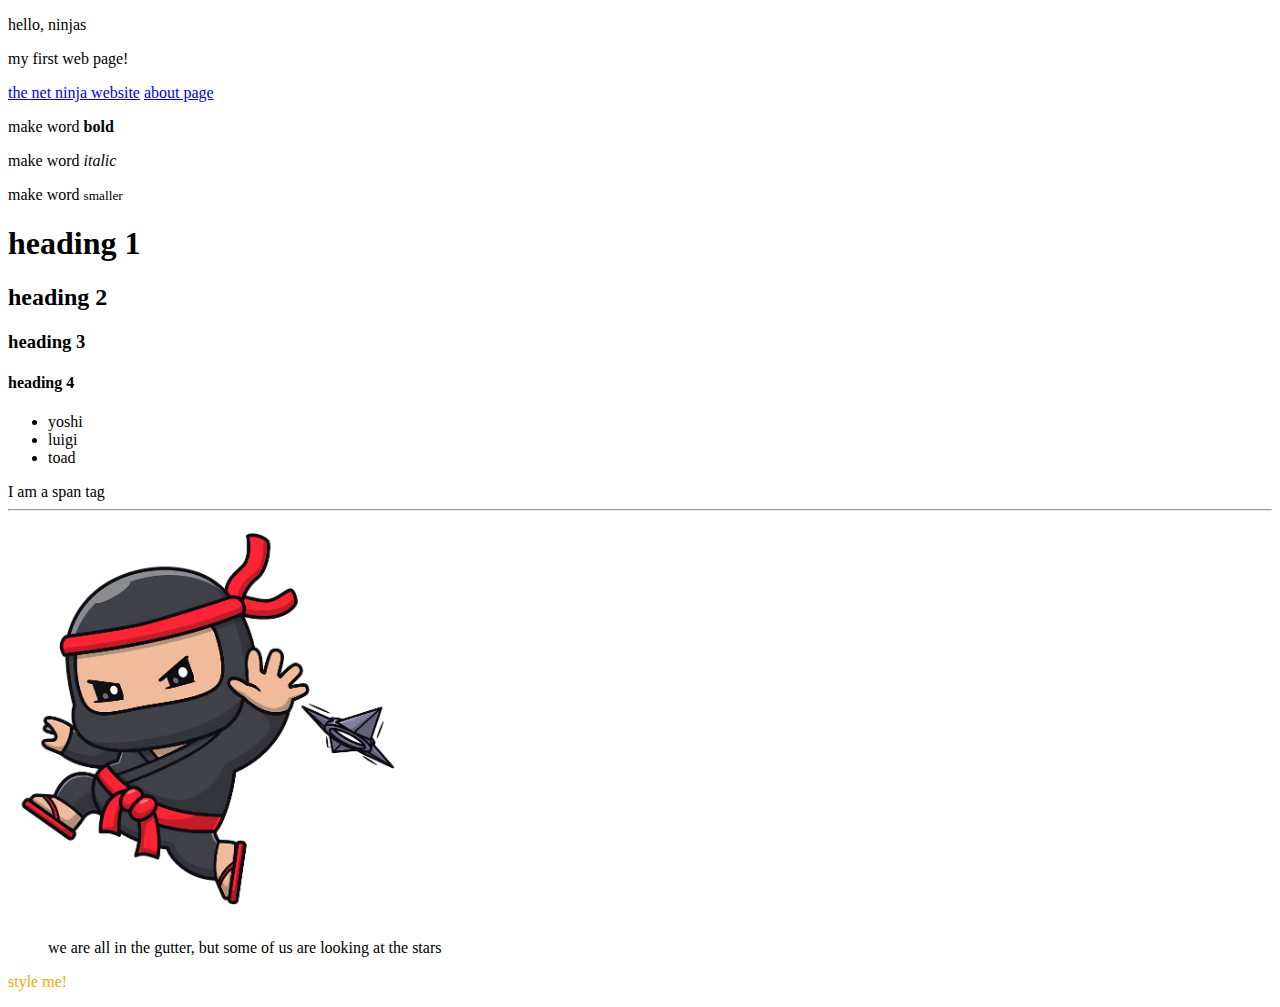
<file: Lab1_HTML Basics/index.html>
<!DOCTYPE html>
<html>

<!-- tab -->
<head>
    <title>Learning HTML</title>
</head>

<!-- content -->
<body>

    <div> <!-- division tag -->
        <p>hello, ninjas</p> <!-- paragraph tag -->
        <p>my first web page!</p>
        <a href="https://www.thenetninja.co.uk">the net ninja website</a> <!-- anchor tag -->
        <a href="about.html">about page</a>
    </div>
        
    <div>
        <p>make word <strong>bold</strong></p>
        <p>make word <em>italic</em></p> <!-- emphasize -->
        <p>make word <small>smaller</small></p>
    </div>

    <!-- heading 1 to 6 -->
    <div>
        <h1>heading 1</h1>
        <h2>heading 2</h2>
        <h3>heading 3</h3>
        <h4>heading 4</h4>
    </div>
    
    <div>
        <ul>
            <li>yoshi</li> <!-- list item -->
            <li>luigi</li>
            <li>toad</li>
        </ul> <!-- unordered list (ol for ordered list)-->
    </div>

    <span>I am a span tag</span> <!-- add CSS/JavaScript hook -->
    
    <!-- no closing tag-->
    <br> <!-- next line (\n) -->
    <hr> <!-- horizontal rule -->
    
    <!-- tag with attributes (including anchor tag) -->
    <img src="img/ninja.png" alt="a picture of a ninja" 
    style="width:400px;height:400px;"> <!-- or width="400" height="400" -->
    <blockquote cite="http://www.oscarwildsite.com">
        we are all in the gutter, but some of us are looking at the stars
    </blockquote>
    <p style="color: orange;">style me!</p>
</body>
</html>
</file>
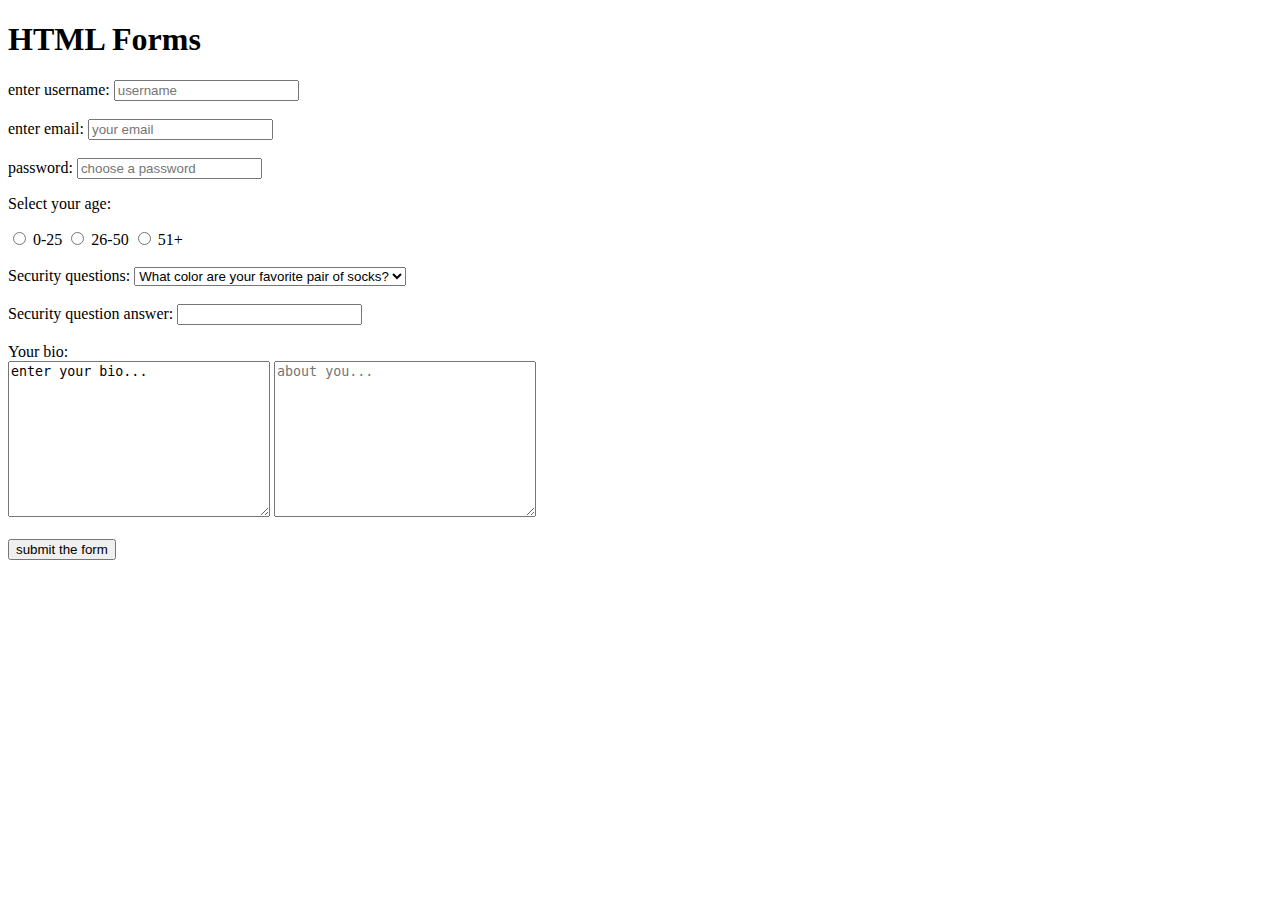
<file: Lab2_HTML Forms/index.html>
<!DOCTYPE html>
<html>
<head>
    <title>HTML Forms</title>
</head>
<body>
    
    <h1>HTML Forms</h1>
    <form>
        <label for="username">enter username:</label>
        <input type="text" id="username" name="username" placeholder="username" required> 
        <!-- required: must enter value before submit form-->
        <!-- id for Javascript; name for PHP -->
        <br><br>
        <label for="email">enter email:</label>
        <input type="email" id="email" name="email" placeholder="your email" required>
        <br><br>
        <label for="password">password:</label>
        <input type="password" id="password" name="password" placeholder="choose a password" required>
        
        <p>Select your age:</p>

        <input type="radio" name="age" value="0-25" id="option-1">
        <label for="option-1">0-25</label>
        <input type="radio" name="age" value="26-50" id="option-2">
        <label for="option-2">26-50</label>
        <input type="radio" name="age" value="51+" id="option-3">
        <label for="option-3">51+</label>

        <br><br>
        
        <!-- dropdown -->
        <label for="question">Security questions:</label>
        <select name="question" id="question">
            <option value="q1">What color are your favorite pair of socks?</option>
            <option value="q2">If you could be a vegetable, what it be?</option>
            <option value="q3">What is your best ever security question?</option>
        </select>

        <br><br>

        <label for="answer">Security question answer:</label>
        <input type="text" name="answer" id="answer">

        <br><br>

        <label for="bio">Your bio:</label><br>
        <textarea name="bio" id="bio" cols="30" rows="10">enter your bio...</textarea>
        <!-- placeholder: initialize (will auto delete after typing in)-->
        <textarea name="bio" id="bio" cols="30" rows="10" placeholder="about you..."></textarea>

        <br><br>

        <input type="submit" value="submit the form">

    </form>

</body>
</html>
</file>
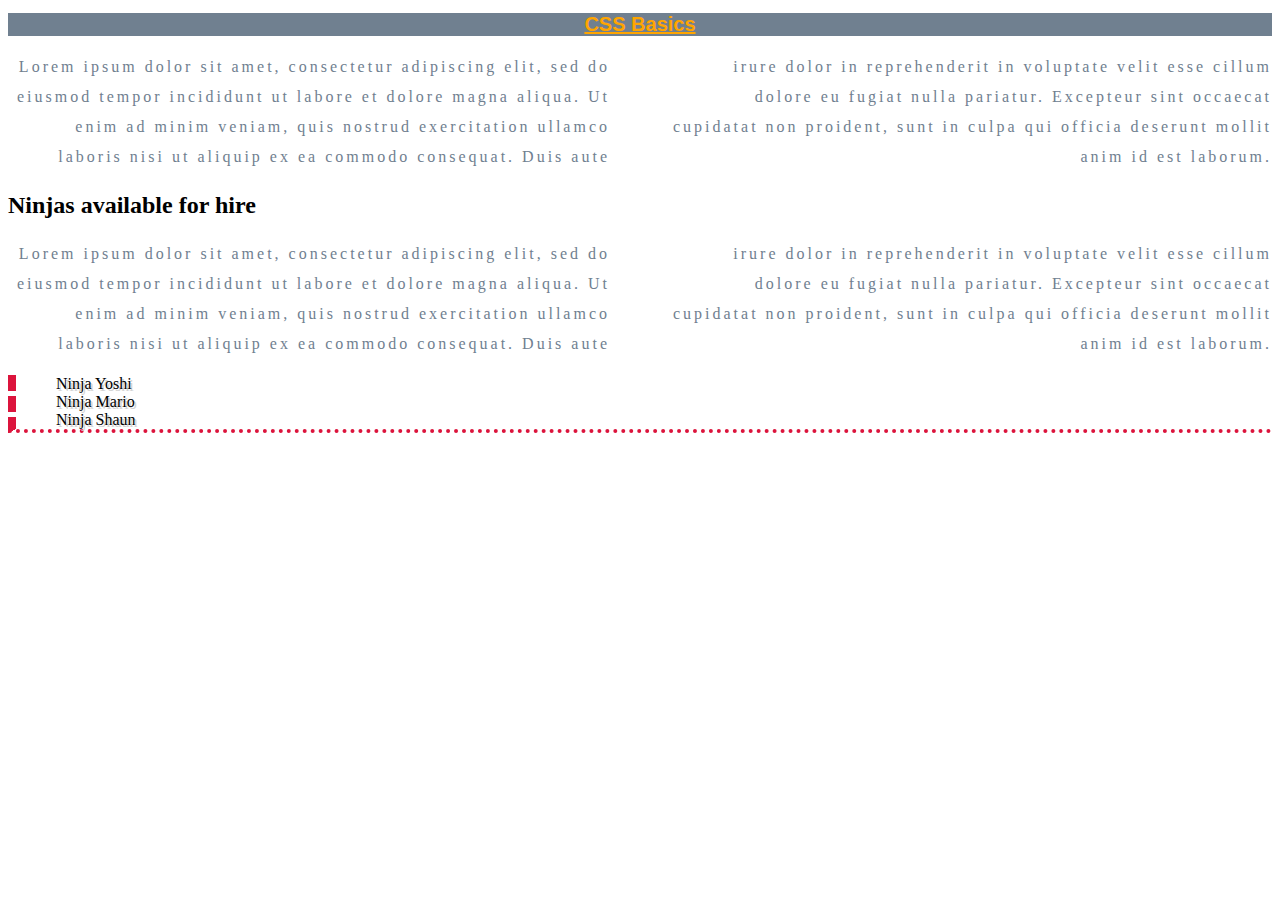
<file: Lab3_CSS Basics 1/index.html>
<!DOCTYPE html>
<html>
<head>
    <!-- CSS style -->
    <!-- <style>
        h1 {
            color: orange;
        }
        p {
            color: slategray;
        }
    </style> -->
    <!-- include style tag in every html file or create a external stylesheet (css file) -->
    <link rel="stylesheet" href="styles.css">
    <title>CSS Basics</title>
</head>
<body>

    <h1>CSS Basics</h1>

    <p>Lorem ipsum dolor sit amet, consectetur adipiscing elit, sed do eiusmod tempor incididunt ut labore et dolore magna aliqua. Ut enim ad minim veniam, quis nostrud exercitation ullamco laboris nisi ut aliquip ex ea commodo consequat. Duis aute irure dolor in reprehenderit in voluptate velit esse cillum dolore eu fugiat nulla pariatur. Excepteur sint occaecat cupidatat non proident, sunt in culpa qui officia deserunt mollit anim id est laborum.</p>
    
    <div>
        <h2>Ninjas available for hire</h2>
        <p>Lorem ipsum dolor sit amet, consectetur adipiscing elit, sed do eiusmod tempor incididunt ut labore et dolore magna aliqua. Ut enim ad minim veniam, quis nostrud exercitation ullamco laboris nisi ut aliquip ex ea commodo consequat. Duis aute irure dolor in reprehenderit in voluptate velit esse cillum dolore eu fugiat nulla pariatur. Excepteur sint occaecat cupidatat non proident, sunt in culpa qui officia deserunt mollit anim id est laborum.</p>
        <ul>
            <li>Ninja Yoshi</li> 
            <li>Ninja Mario</li>
            <li>Ninja Shaun</li>
        </ul>
    </div>

</body>
</html>
</file>
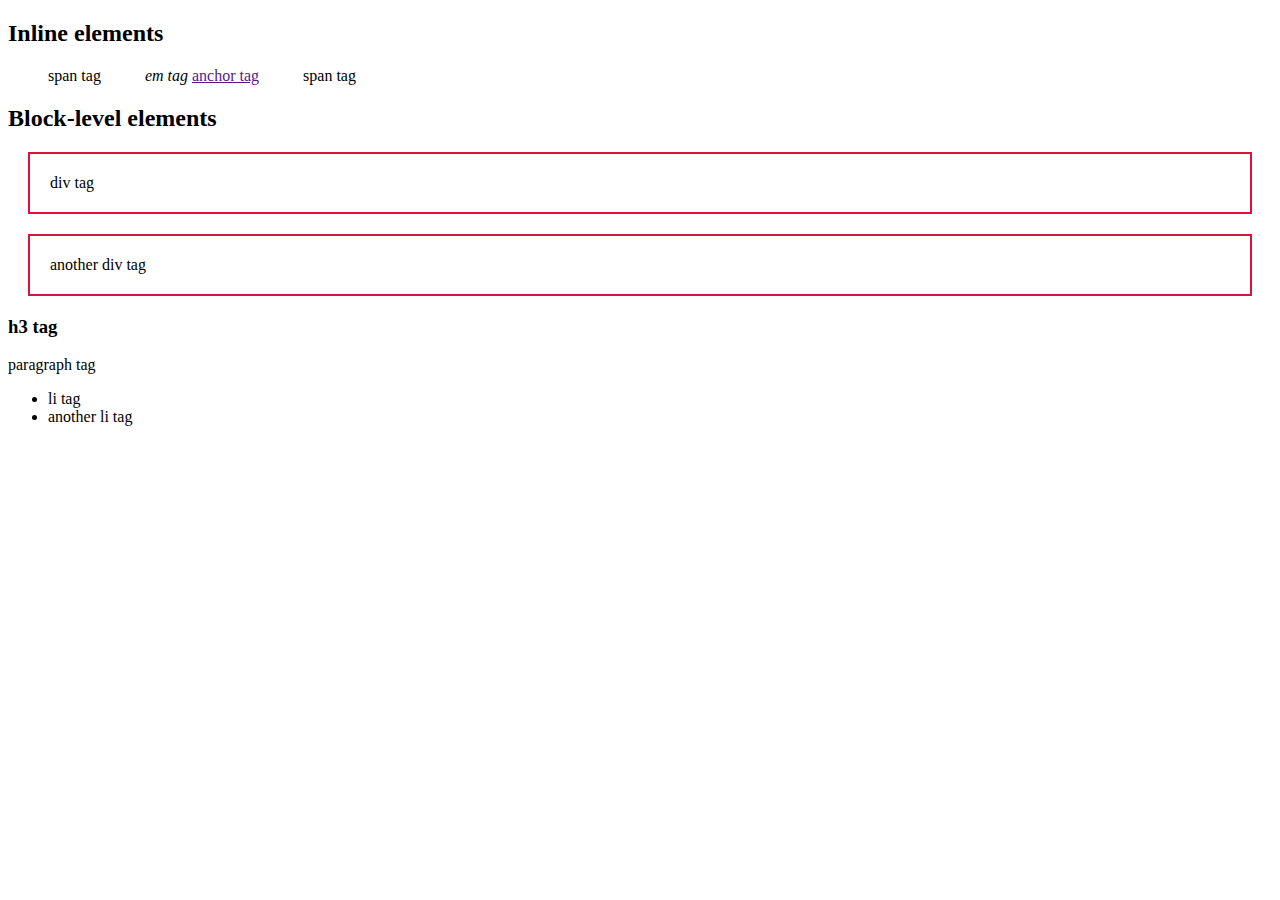
<file: Lab4_CSS Basics 2/index.html>
<!DOCTYPE html>
<html>
<head>
    <link rel="stylesheet" href="styles.css">
    <title>CSS Basics</title>
</head>
<body>

    <h2>Inline elements</h2>

    <span>span tag</span>
    <em>em tag</em>
    <a href="">anchor tag</a>
    <span>span tag</span>

    <h2>Block-level elements</h2>

    <div>div tag</div>
    <div>another div tag</div>
    <h3>h3 tag</h3>
    <p>paragraph tag</p>
    <ul>
        <li>li tag</li>
        <li>another li tag</li>
    </ul>

</body>
</html>
</file>
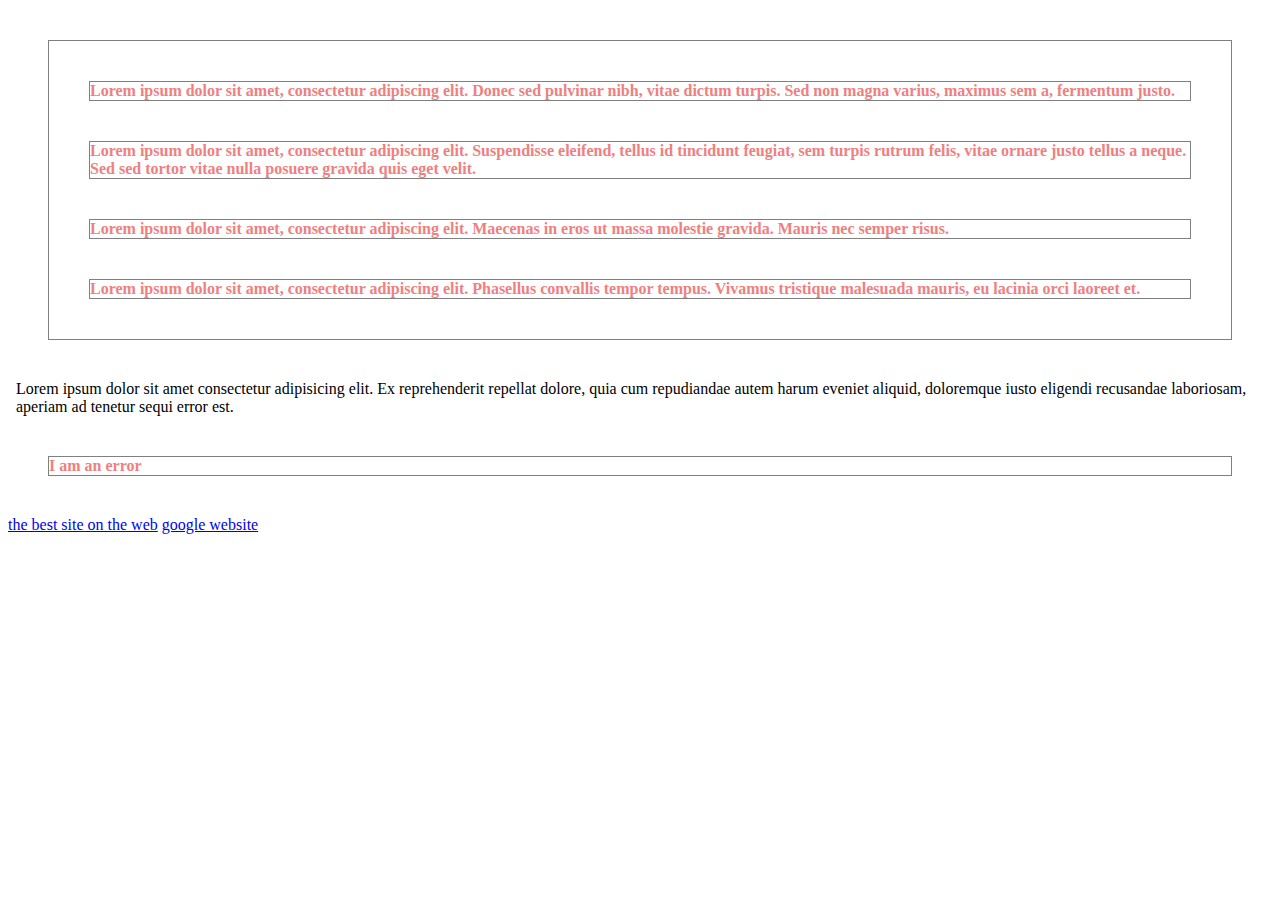
<file: Lab5_CSS Classes & Selectors/index.html>
<!DOCTYPE html>
<html>
<head>
    <link rel="stylesheet" href="styles.css">
    <title>CSS Basics</title>
</head>
<body>

    <!-- id must be unique (if id used in div tag, p tag cannot use the same id) -->
    <div id="content">

        <p>Lorem ipsum dolor sit amet, consectetur adipiscing elit. Donec sed pulvinar nibh, vitae dictum turpis. Sed non magna varius, maximus sem a, fermentum justo.</p>
        
        <p class="error">Lorem ipsum dolor sit amet, consectetur adipiscing elit. Suspendisse eleifend, tellus id tincidunt feugiat, sem turpis rutrum felis, vitae ornare justo tellus a neque. Sed sed tortor vitae nulla posuere gravida quis eget velit.</p>

        <p class="success">Lorem ipsum dolor sit amet, consectetur adipiscing elit. Maecenas in eros ut massa molestie gravida. Mauris nec semper risus.</p>

        <!-- 2 classes -->
        <p class="success feedback">Lorem ipsum dolor sit amet, consectetur adipiscing elit. Phasellus convallis tempor tempus. Vivamus tristique malesuada mauris, eu lacinia orci laoreet et.</p>

    </div>

    <p>Lorem ipsum dolor sit amet consectetur adipisicing elit. Ex reprehenderit repellat dolore, quia cum repudiandae autem harum eveniet aliquid, doloremque iusto eligendi recusandae laboriosam, aperiam ad tenetur sequi error est.</p>
    
    <div class="error">I am an error</div>

    <a href="https://www.thenetninja.co.uk">the best site on the web</a>
    <a href="https://www.google.com">google website</a>

</body>
</html>
</file>
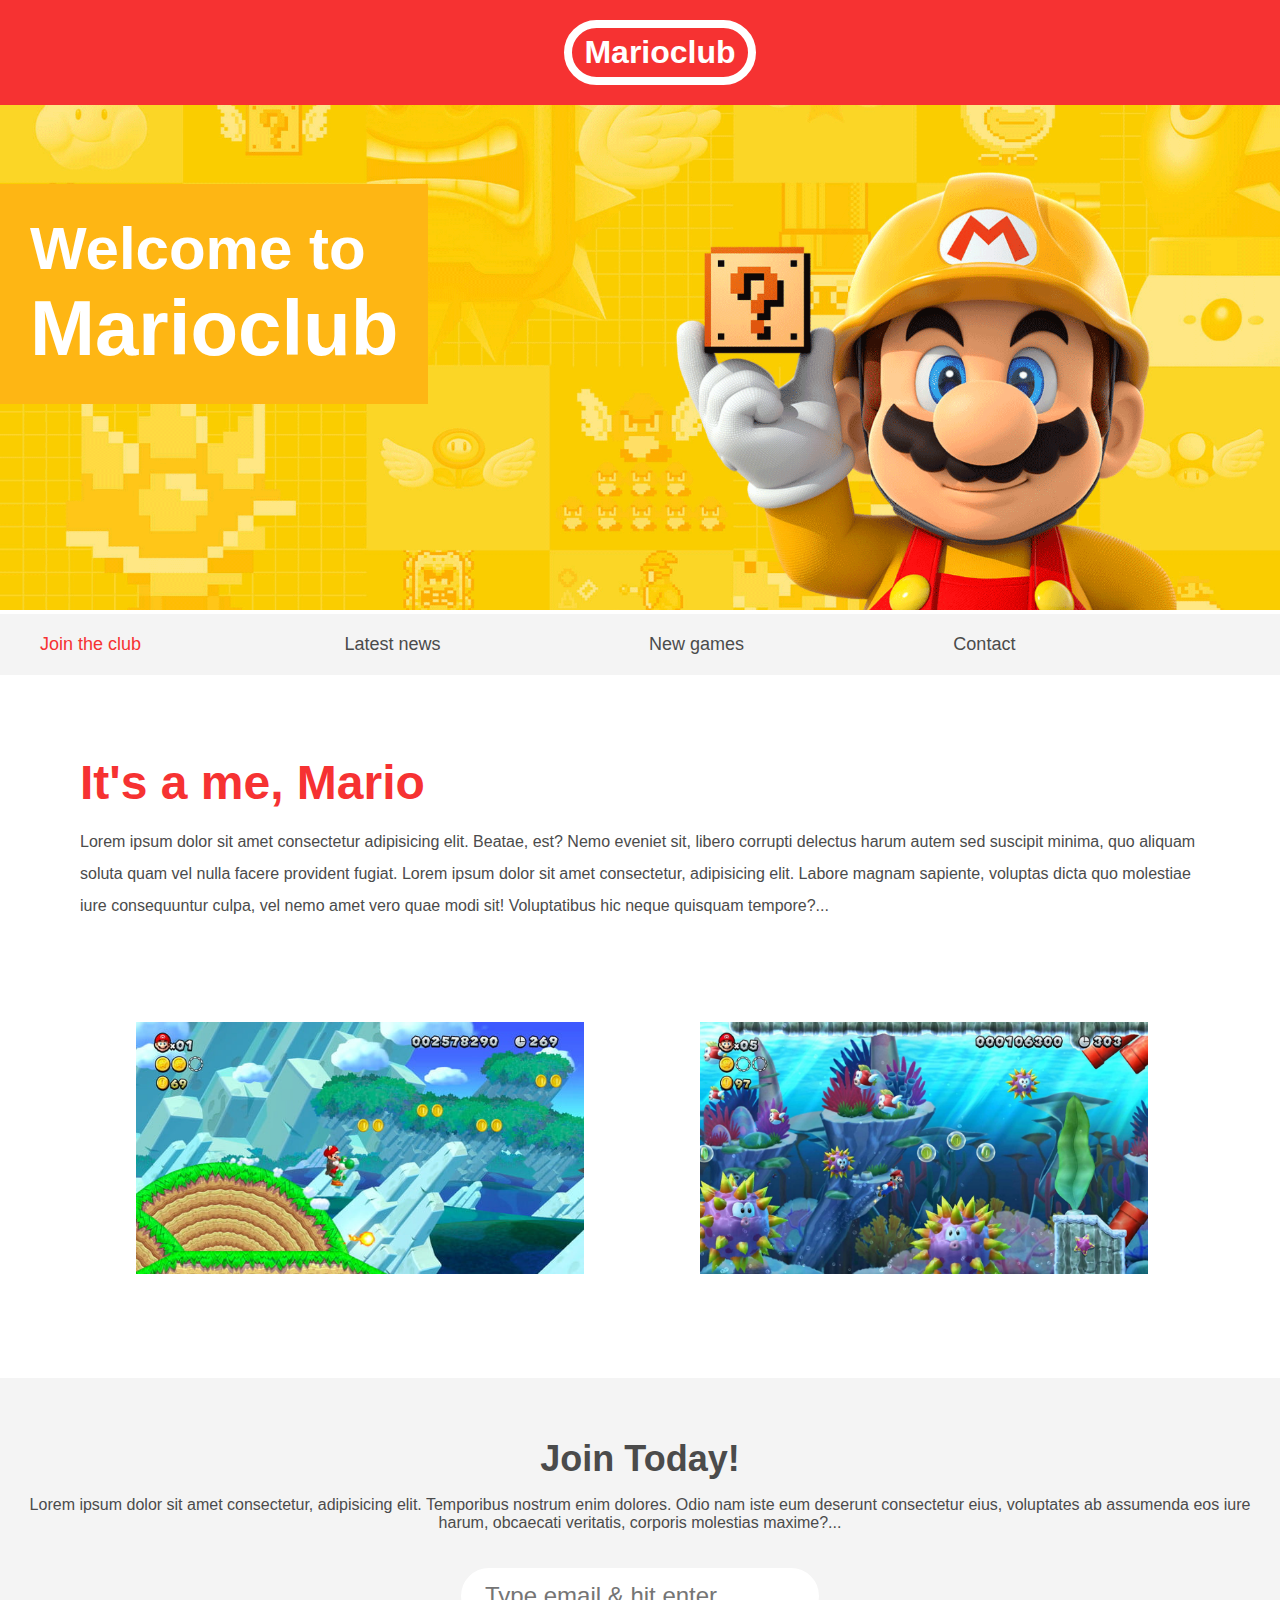
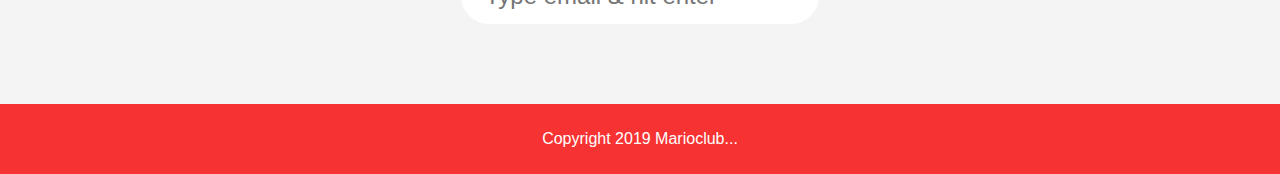
<file: Marioclub/index.html>
<!DOCTYPE html>
<html>
<head>
    <!-- Media Queries, Viewport -->
    <meta name="viewport" content="width=device-width, initial-scale=1.0">
    <link rel="stylesheet" href="styles.css">
    <title>Marioclub</title>
</head>
<body>
    
    <header>
        <h1>Marioclub</h1>
    </header>
    <section class="banner">
        <img src="img/banner.png" alt="marioclub welcome banner">
        <div class="welcome">
            <h2>Welcome to <br><span>Marioclub</span></h2>
        </div>
    </section>
    <nav class="main-nav">
        <ul>
            <li><a href="/join.html" class="join">Join the club</a></li>
            <li><a href="/news.html">Latest news</a></li>
            <li><a href="/games.html">New games</a></li>
            <li><a href="/contact.html">Contact</a></li>
        </ul>
    </nav>
    <main>
        <article>
            <h2>It's a me, Mario</h2>
            <p>Lorem ipsum dolor sit amet consectetur adipisicing elit. Beatae, est? Nemo eveniet sit, libero corrupti delectus harum autem sed suscipit minima, quo aliquam soluta quam vel nulla facere provident fugiat. Lorem ipsum dolor sit amet consectetur, adipisicing elit. Labore magnam sapiente, voluptas dicta quo molestiae iure consequuntur culpa, vel nemo amet vero quae modi sit! Voluptatibus hic neque quisquam tempore?</p>
        </article>
        <ul class="images">
            <li><img src="img/thumb-1.png" alt="mario thumb 1"></li>
            <li><img src="img/thumb-2.png" alt="mario thumb 2"></li>
        </ul>
    </main>
    <section class="join">
        <h2>Join Today!</h2>
        <p>Lorem ipsum dolor sit amet consectetur, adipisicing elit. Temporibus nostrum enim dolores. Odio nam iste eum deserunt consectetur eius, voluptates ab assumenda eos iure harum, obcaecati veritatis, corporis molestias maxime?</p>
        <form>
            <input type="email" name="email" placeholder="Type email & hit enter" required>
        </form>
    </section>
    <footer>
        <p class="copyright">Copyright 2019 Marioclub</p>
    </footer>

</body>
</html>
</file>
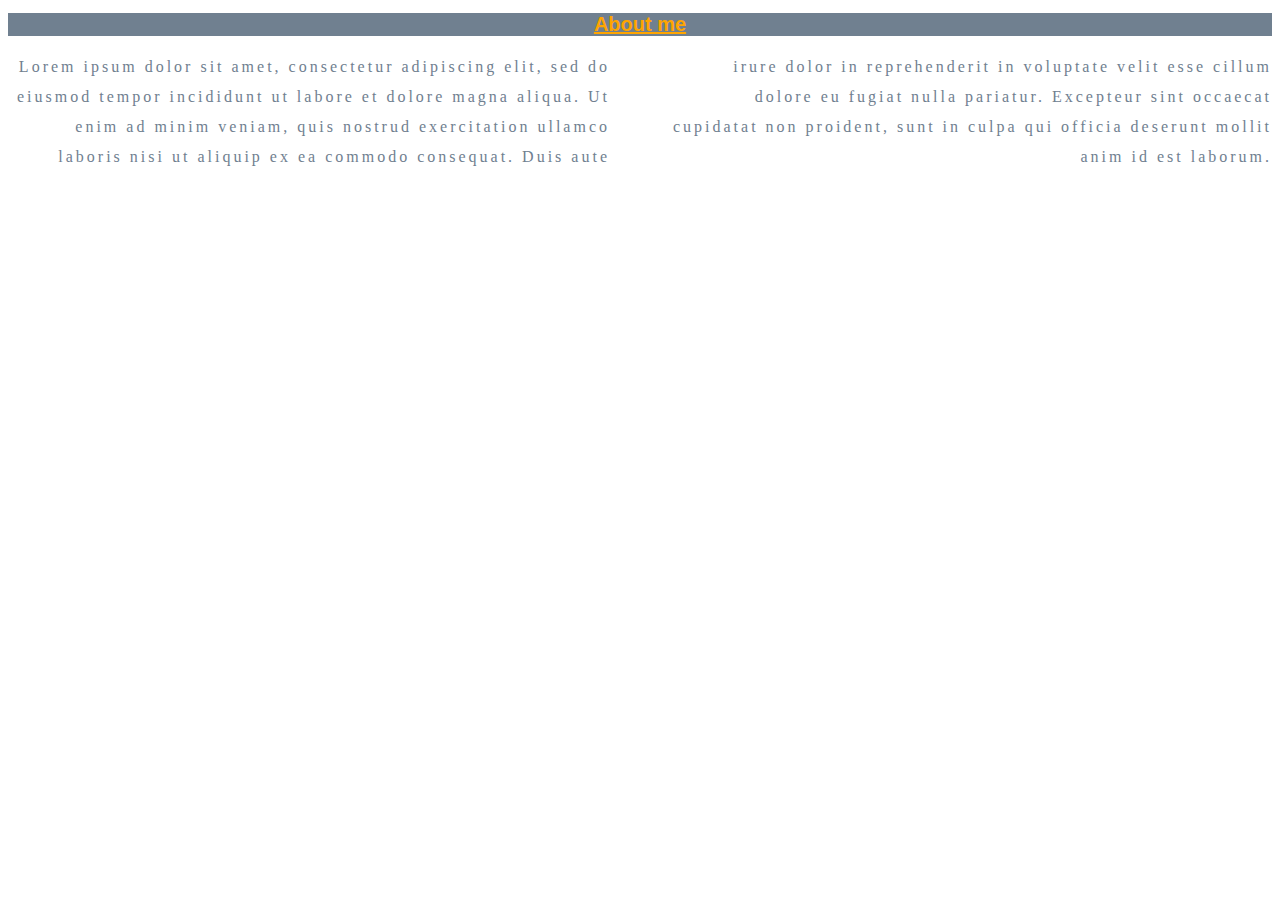
<file: Lab3_CSS Basics 1/about.html>
<!DOCTYPE html>
<html>
<head>
    <link rel="stylesheet" href="styles.css">
    <title>CSS Basics</title>
</head>
<body>

    <h1>About me</h1>

    <p>Lorem ipsum dolor sit amet, consectetur adipiscing elit, sed do eiusmod tempor incididunt ut labore et dolore magna aliqua. Ut enim ad minim veniam, quis nostrud exercitation ullamco laboris nisi ut aliquip ex ea commodo consequat. Duis aute irure dolor in reprehenderit in voluptate velit esse cillum dolore eu fugiat nulla pariatur. Excepteur sint occaecat cupidatat non proident, sunt in culpa qui officia deserunt mollit anim id est laborum.</p>
    
</body>
</html>
</file>
<file: Lab3_CSS Basics 1/styles.css>
/* h1, p and etc is selectors; inside {} is declarations */
h1 {
    color: orange;
    background-color: slategray;
    font-size: 20px;
    text-decoration: underline;
    font-family: Arial;
    text-align: center;

}
p {
    color: slategray;
    text-align: right;
    line-height: 30px;
    letter-spacing: 3px;
    column-count: 2;
    column-gap: 60px;
}
ul {
    /* border-width: 4px;
    border-style: solid;
    border-color: crimson; */
    /* border: 4px solid crimson; */
    border-bottom: 4px dotted crimson;
    border-left: 8px dashed crimson;
}
li {
    list-style-type: none;
    text-shadow: 2px 2px lightgray;
}
</file>
<file: Lab4_CSS Basics 2/styles.css>
/* 
inline elements: span, img, strong, em, a and more
block-level elements: p, div, heading, ul, li and more
*/
span {
    /* change inline -> block */
    /* display: block; */
    margin: 20px;
    padding: 20px;

}
div {
    /* change block -> inline */
    /* display: inline; */
    border: 2px solid crimson;
    margin: 20px;
    padding: 20px;
}
/* 
inline elements:
margin只在左右
padding四面都有但可能会重合（上下）

block-level elements:
margin四面都有上下可重合
padding四面都有

display: inline-block;
上面这个方法会让inline element的margin如同block-level element一样有四面
*/
</file>
<file: Lab5_CSS Classes & Selectors/styles.css>
/* format all tags with class="error" */
/* .error {
    color: red;
} */
 
/* format only p tag with class="error" */
/* p.error {
    color: red;
}
p.success {
    color: green;
}
p.success.feedback {
    border: 1px dashed green;
} */

/* id need to be unique */
/* #content {
    background-color: #ebebeb;
    padding: 20px;
} */

/* descendant selector (div: parent; p: child) */
/* div .error {} */
/* div p {
    color: purple;
} */

/* attribute selector *: contain; $: end with */
/* a[href] {
    background-color: green;
    color: white;
    text-decoration: none;
    font-weight: bold;
    text-transform: uppercase;
}
a[href="https://www.thenetninja.co.uk"] {
    background-color: green;
    color: white;
    text-decoration: none;
    font-weight: bold;
    text-transform: uppercase;
}
a[href*="thenetninja"] {
    background-color: green;
    color: white;
    text-decoration: none;
    font-weight: bold;
    text-transform: uppercase;
}
a[href$=".com"] {
    background-color: red;
    color: white;
    border: 2px solid blue;
} */

div {
    color: lightcoral;
    border: 1px solid grey;
    margin: 40px;
    font-weight: bold;
}
p {
    border: inherit;
    margin: inherit;
}
</file>
<file: Marioclub/styles.css>
body, ul, li, h1, h2, a {
    margin: 0;
    padding: 0;
    font-family: Arial;
}
header {
    background-color: #F63232;
    padding: 20px;
    text-align: center;
    position: fixed;
    width: 100%;
    z-index: 1;
    top: 0px;
    left: 0px;
}
header h1 {
    color: white;
    border: 8px solid white;
    padding: 6px 12px;
    display: inline-block;
    border-radius: 36px;
}
.banner {
    position: relative;
}
.banner img {
    max-width: 100%;
}
.banner .welcome {
    background-color: #FEB614;
    color: white;
    padding: 30px;
    position: absolute;
    left: 0px;
    top: 30%;
}
.banner h2 {
    font-size: 74px;
}
.banner h2 span {
    font-size: 1.3em;
}
nav {
    background-color: #F4F4F4;
    padding: 20px;
    position: sticky;
    top: 106px;
}
nav ul {
    white-space: nowrap;
    max-width: 1200px;
    margin: 0 auto;
}
nav li {
    width: 25%;
    display: inline-block;
    font-size: 24px;
}
nav li a {
    text-decoration: none;
    color: #4B4B4B;
}
nav li a.join {
    color: #F63232;
}
main {
    max-width: 100%;
    width: 1200px;
    margin: 80px auto;
    padding: 0 40px;
    box-sizing: border-box;
}
article h2 {
    color: #F63232;
    font-size: 48px;
}
article p {
    line-height: 2em;
    color: #4B4B4B;
}
.images {
    text-align: center;
    margin: 80px 0;
    white-space: nowrap;
}
.images li {
    display: inline-block;
    width: 40%;
    margin: 20px 5%;
}
.images li img {
    max-width: 100%;
}
section.join {
    background: #F4F4F4;
    text-align: center;
    padding: 60px 20px;
    color: #4B4B4B;
}
.join h2 {
    font-size: 36px;
}
form input {
    margin: 20px 0;
    padding: 10px 20px;
    font-size: 24px;
    border-radius: 28px;
    border: 4px solid white;
}
footer {
    background-color: #F63232;
    color: white;
    padding: 10px;
    text-align: center;
}

/* pseudo classes */

nav li a:hover {
    text-decoration: underline;

}
.images li:hover {
    position: relative;
    top: -4px;
}
form input:focus {
    border: 4px dashed #4B4B4B;
    outline: none;
}
form input:valid{
    border: 4px solid #71D300;
}
/* nav li:first-child {
    border: 3px solid #F63232;
} */

/* pseudo element */

/* article p::first-line {
    font-weight: bold;
    font-size: 1.2em;
}
section.join p::first-letter {
    font-size: 1.5em;
} */
p::selection {
    background-color: #F63232;
    color: white;
}
p::after {
    content: '...';
}

/* responsive styles */

@media screen and (max-width: 1400px) {

    .banner .welcome h2 {
        font-size: 60px;
    }
    nav li {
        font-size: 18px;
    }

}
@media screen and (max-width: 960px) {

    .banner .welcome h2 {
        font-size: 40px;
    }
    
}
@media screen and (max-width: 700px) {

    .banner .welcome {
        position: relative;
        text-align: center;
        padding: 10px;
    }
    .banner .welcome br {
        display: none;
    }
    .banner .welcome h2 {
        font-size: 25px;
    }
    .banner .welcome span {
        font-size: 1em;
    }
    .images li {
        width: 100%;
        margin: 20px auto;
        display: block;
    }

}
@media screen and (max-width: 560px) {

    nav li {
        font-size: 20px;
        display: block;
        width: 100%;
        margin: 12px 0;
    }
    header {
        position: relative;
    }
    nav {
        top: 0;
    }

}
</file>
